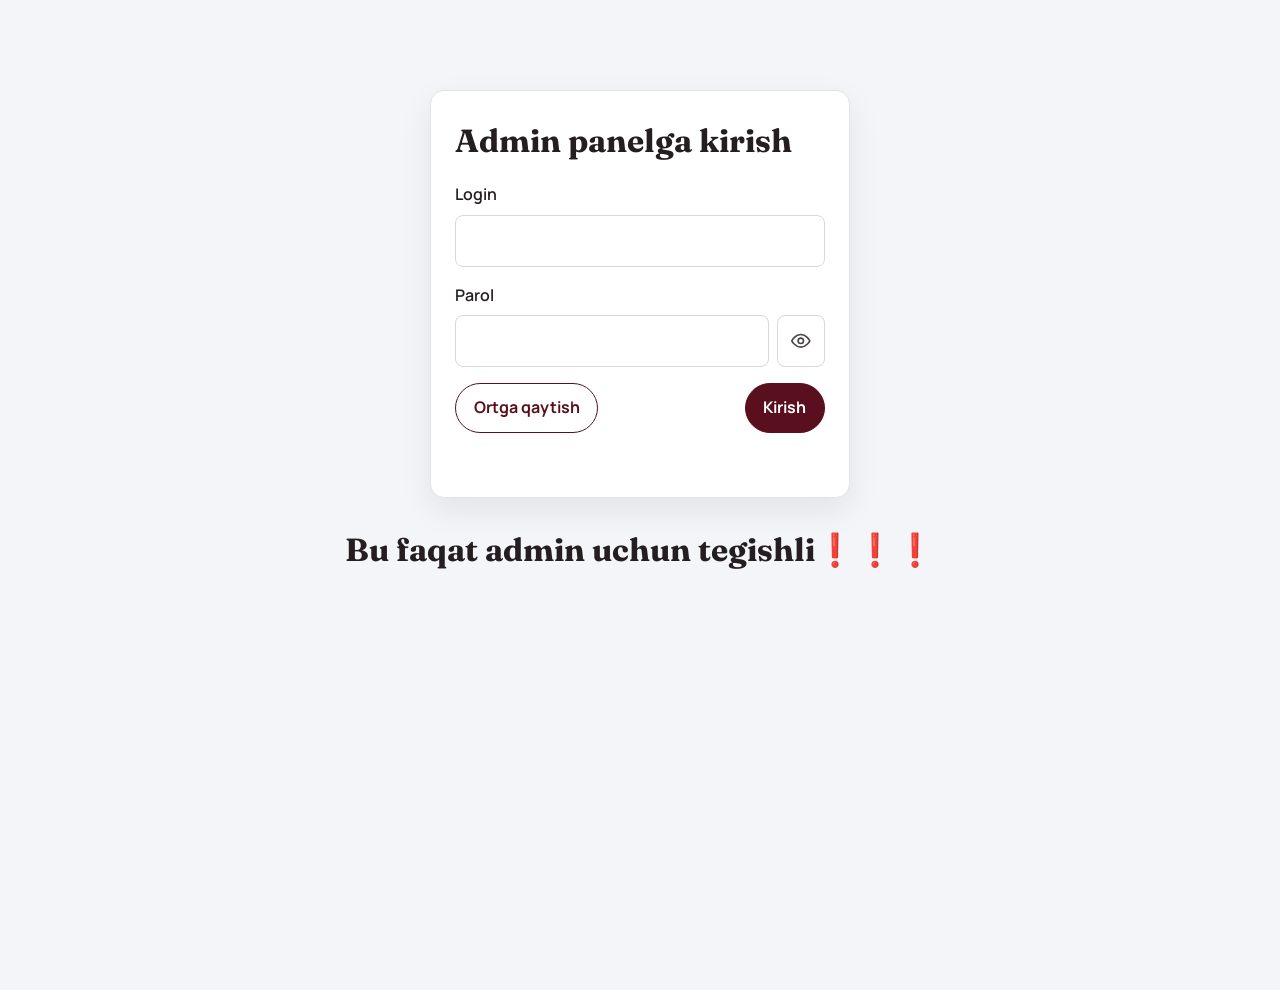
<file: admin.html>
<!DOCTYPE html>
<html lang="uz">
<head>
  <meta charset="UTF-8">
  <meta name="viewport" content="width=device-width, initial-scale=1">
  <meta name="theme-color" content="#f4f5f8">
  <title>Admin panel • 11-G</title>
  <link rel="preconnect" href="https://fonts.googleapis.com">
  <link rel="preconnect" href="https://fonts.gstatic.com" crossorigin>
  <link href="https://fonts.googleapis.com/css2?family=Fraunces:ital,wght@0,600;0,800;1,400&family=Manrope:wght@400;500;600;700&display=swap" rel="stylesheet">
  <link rel="stylesheet" href="style.css">
</head>
<body class="admin-body">
  <form class="admin-login" id="admin-login">
    <h1>Admin panelga kirish</h1>
    <label>Login<input id="admin-username" type="text" autocomplete="username" required></label>
    <label>Parol
      <span class="password-field">
        <input id="admin-password" type="password" autocomplete="current-password" required>
        <button class="password-toggle" id="toggle-password" type="button" aria-label="Parolni ko‘rsatish" aria-pressed="false">
          <svg viewBox="0 0 24 24" aria-hidden="true" focusable="false">
            <path d="M2 12s3.6-7 10-7 10 7 10 7-3.6 7-10 7-10-7-10-7Z"></path>
            <circle cx="12" cy="12" r="3"></circle>
            <path class="eye-slash" d="m3 3 18 18"></path>
          </svg>
        </button>
      </span>
    </label>
    <div class="admin-login-actions">
      <a class="admin-button admin-button-secondary" href="./index.html">Ortga qaytish</a>
      <button class="admin-button" type="submit">Kirish</button>
    </div>
    <p id="login-status" role="status" aria-live="polite"></p>
  </form>
<br>
  <h1 class="admin-owner-note">Bu faqat admin uchun tegishli❗️❗️❗️</h1>
  <main class="admin-shell">
    <header class="admin-header">
      <div>
        <p class="hero-small">11-G sinf • Bitiruv</p>
        <h1>Admin panel</h1>
      </div>
      <div class="admin-header-actions">
        <a class="btn" href="./index.html">Saytni ko‘rish</a>
      </div>
    </header>

    <p class="admin-warning">
      Admin paneldagi o‘zgarishlar shu brauzerda saqlanadi. Boshqa telefonlarda ko‘rinishi uchun
      “GitHub uchun ma’lumotni yuklab olish”ni bosing, so‘ng yuklangan published-data.js faylini GitHub’ga
      joylang va Commit changes qiling. Rasmlarni qo‘shgan brauzer/profildan eksport qiling.
    </p>

    <section class="admin-card">
      <h2>Bosh sahifa</h2>
      <div class="admin-fields">
        <div class="field-wide hero-image-field">
          <span>Bosh sahifa rasmi</span>
          <label class="admin-button admin-button-secondary upload-button" id="hero-image-upload-wrap">
            <span id="hero-image-action-text">Rasm tanlash</span>
            <input id="hero-image-file" type="file" accept="image/*">
          </label>
          <span id="hero-image-note">Rasmni xohlagan payt almashtirishingiz mumkin.</span>
          <img id="hero-image-preview" class="hero-image-preview" alt="Bosh sahifa rasmi" hidden>
          <button class="admin-button admin-button-remove" id="remove-hero-image" type="button" hidden>Rasmni o‘chirish</button>
        </div>
        <label class="field-wide">Izoh<textarea id="hero-subtitle" rows="2"></textarea></label>
        <label>Footer matni<input id="footer-text" type="text"></label>
        <label>Instagram havolasi<input id="instagram-url" type="url" placeholder="https://www.instagram.com/..."></label>
      </div>
    </section>

    <section class="admin-card">
      <div class="admin-section-heading">
        <h2>Iqtiboslar</h2>
        <button class="admin-button admin-button-secondary" id="add-quote" type="button">+ Iqtibos qo‘shish</button>
      </div>
      <div class="admin-quotes" id="admin-quotes"></div>
    </section>

    <section class="admin-card">
      <div class="admin-section-heading">
        <div>
          <h2>Galereya</h2>
          <p>Rasmlar hajmi sayt uchun moslab kichraytiriladi.</p>
        </div>
        <label class="admin-button admin-button-secondary upload-button">
          + Rasm tanlash
          <input id="photo-files" type="file" accept="image/*" multiple>
        </label>
      </div>
      <div class="admin-photos" id="admin-photos"></div>
    </section>

    <section class="admin-card admin-share">
      <div>
        <h2>Sayt havolasi</h2>
        <p>Havolani nusxalang yoki qurilmangizdagi ulashish oynasidan foydalaning.</p>
      </div>
      <div class="share-controls">
        <input id="site-url" type="url" readonly aria-label="Sayt havolasi">
        <button class="admin-button" id="share-site" type="button">Ulashish / nusxalash</button>
      </div>
      <button class="admin-button admin-button-secondary" id="export-site-data" type="button">GitHub uchun ma’lumotni yuklab olish</button>
      <div class="admin-publish-help">
        <p>Yuklangan faylni GitHub’da repo’ning asosiy papkasiga joylang. Eski published-data.js faylini almashtirib, <strong>Commit changes</strong> bosing.</p>
        <a class="admin-button admin-button-secondary" id="github-upload-link" href="#" target="_blank" rel="noopener noreferrer" hidden>GitHub’da fayl yuklash</a>
      </div>
    </section>

    <div class="admin-actions">
      <p id="admin-status" role="status" aria-live="polite"></p>
      <button class="admin-button" id="save-settings" type="button">O‘zgarishlarni saqlash</button>
      <button class="admin-button admin-button-secondary" id="admin-logout" type="button">Login/parolga qaytish</button>
    </div>
  </main>
  <script src="published-data.js"></script>
  <script src="site-data.js"></script>
  <script src="admin-auth.js"></script>
  <script src="admin.js"></script>
</body>
</html>
</file>
<file: style.css>
:root{
  --bordo:#5a0f1e;
  --bordo-dark:#3d0a14;
  --bordo-light:#7a1a2e;
  --oq:#ffffff;
  --oq-soft:rgba(255,255,255,.78);
  --chiziq:rgba(255,255,255,.22);
}
*{box-sizing:border-box;margin:0;padding:0}
html{scroll-behavior:smooth}
body{
  background:var(--bordo);
  color:var(--oq);
  font-family:'Manrope',system-ui,sans-serif;
  line-height:1.6;
  overflow-x:hidden;
  transition:background .25s,color .25s;
}
h1,h2,blockquote{font-family:'Fraunces',Georgia,serif}

body.light-theme{
  --bordo:#ffffff;
  --bordo-dark:#f3f4f6;
  --bordo-light:#fafafa;
  --oq:#241e20;
  --oq-soft:rgba(36,30,32,.76);
  --chiziq:rgba(36,30,32,.18);
}
.theme-toggle{
  position:fixed;top:1rem;right:1rem;z-index:101;
  width:2.75rem;height:2.75rem;padding:0;border:1px solid var(--chiziq);border-radius:50%;
  display:grid;place-items:center;font-size:1.1rem;
  background:rgba(61,10,20,.82);color:#fff;
  cursor:pointer;
  opacity:0;visibility:hidden;pointer-events:none;
  transition:background .2s,color .2s,border-color .2s,opacity .2s,visibility .2s;
}
body.intro-finished .theme-toggle{opacity:1;visibility:visible;pointer-events:auto}
.theme-toggle:hover{background:#fff;color:#3d0a14}
.light-theme .theme-toggle{background:#fff;color:#241e20}
.light-theme .theme-toggle:hover{background:#241e20;color:#fff}

/* ---------- Kirish animatsiyasi ---------- */
.intro{
  position:fixed;inset:0;z-index:100;
  background:var(--bordo-dark);
  display:grid;place-items:center;
  transition:transform 1s cubic-bezier(.77,0,.18,1);
}
.intro.hide{transform:translateY(-100%)}
.envelope{
  position:relative;width:min(82vw,460px);height:clamp(200px,44vw,290px);
  perspective:1000px;filter:drop-shadow(0 20px 24px rgba(0,0,0,.2))
}
.envelope-back{
  position:absolute;inset:0;border-radius:12px;
  background:linear-gradient(145deg,#8a263b,#681326)
}
.envelope-paper{
  position:absolute;z-index:1;left:8%;right:8%;bottom:5%;height:88%;
  display:grid;place-items:center;border-radius:5px;background:#fff;color:var(--bordo);
  box-shadow:0 3px 12px rgba(0,0,0,.16);
  transform:translateY(60%);animation:letter-open 1s .75s cubic-bezier(.2,.8,.2,1) forwards
}
.light-theme .envelope-paper{color:#5a0f1e}
.envelope-paper span{
  font-family:'Fraunces',Georgia,serif;font-size:clamp(3.5rem,16vw,6.5rem);
  line-height:1;font-weight:800;opacity:0;
  animation:letter-title .65s 1.35s ease-out forwards
}
.envelope-front{
  position:absolute;inset:0;z-index:3;border-radius:12px;
  background:linear-gradient(145deg,#7b1b31,#5a0f1e);
  clip-path:polygon(0 0,50% 58%,100% 0,100% 100%,0 100%)
}
.envelope-flap{
  position:absolute;inset:0;z-index:4;border-radius:12px;
  background:#8b2a3e;clip-path:polygon(0 0,100% 0,50% 58%);
  transform-origin:top;backface-visibility:hidden;
  animation:flap-open .8s .35s cubic-bezier(.2,.8,.2,1) forwards
}
@keyframes flap-open{to{transform:rotateX(-180deg)}}
@keyframes letter-open{to{transform:translateY(-38%)}}
@keyframes letter-title{to{opacity:1;transform:translateY(0)}}

/* ---------- Hero ---------- */
.hero{
  min-height:100vh;min-height:100svh;
  display:flex;flex-direction:column;align-items:center;justify-content:center;
  text-align:center;padding:2rem;
  background:radial-gradient(circle at 50% 40%,var(--bordo-light) 0%,var(--bordo) 55%,var(--bordo-dark) 100%);
}
.light-theme .hero{background:radial-gradient(circle at 50% 40%,#fff 0%,#fafafa 55%,#f3f4f6 100%)}
.hero-small{font-size:1.1rem;letter-spacing:.04em;color:var(--oq-soft)}
.hero-title{
  width:min(92vw,1000px);
  height:min(62vh,640px);
  line-height:.95;font-weight:800;
}
.hero-photo-wrap{display:block;position:relative;width:100%;height:100%}
.hero-logo{display:block;width:100%;height:100%;object-fit:cover}
.hero-title[hidden]{display:none}
.hero-sub{max-width:32ch;font-size:1.15rem;color:var(--oq-soft);margin:1rem 0 2rem}
.hero > *{opacity:0;transform:translateY(24px)}
body.ready .hero > *{animation:chiq .9s cubic-bezier(.2,.8,.2,1) forwards}
body.ready .hero > *:nth-child(1){animation-delay:.3s}
body.ready .hero > *:nth-child(2){animation-delay:.5s}
body.ready .hero > *:nth-child(3){animation-delay:.8s}
body.ready .hero > *:nth-child(4){animation-delay:1s}
@keyframes chiq{to{opacity:1;transform:none}}

.btn{
  display:inline-block;padding:.8rem 1.8rem;
  border:1.5px solid var(--oq);border-radius:999px;
  color:var(--oq);text-decoration:none;font-weight:600;
  transition:background .25s,color .25s;
}
.btn:hover,.btn:focus-visible{background:var(--oq);color:var(--bordo)}

/* ---------- Bo'limlar ---------- */
section{padding:5rem 1.5rem;max-width:1100px;margin:0 auto}
h2{font-size:clamp(2rem,6vw,3.2rem);margin-bottom:2rem;font-weight:600}

.quotes{display:grid;gap:1.5rem;grid-template-columns:repeat(auto-fit,minmax(260px,1fr))}
blockquote{
  font-size:1.35rem;font-style:italic;font-weight:400;line-height:1.5;
  border-left:3px solid var(--oq);padding:.4rem 0 .4rem 1.2rem;
}
cite{display:block;margin-top:.8rem;font-family:'Manrope',sans-serif;font-style:normal;font-size:.95rem;font-weight:600;color:var(--oq-soft)}

.note{color:var(--oq-soft);margin:-1rem 0 2rem;font-size:.95rem}

/* ---------- Galereya ---------- */
.grid{display:grid;gap:1rem;grid-template-columns:repeat(auto-fill,minmax(220px,1fr))}
.foto-slot{position:relative;aspect-ratio:4/5;min-width:0}
.foto{
  aspect-ratio:4/5;border-radius:10px;overflow:hidden;
  background:var(--bordo-dark);border:1.5px dashed var(--chiziq);
  display:grid;place-items:center;color:var(--oq-soft);font-size:.95rem;
  cursor:pointer;padding:0;
}
.foto-slot .foto{width:100%;height:100%;aspect-ratio:auto}
.foto-delete{
  position:absolute;top:.5rem;right:.5rem;width:2.25rem;height:2.25rem;
  border:0;border-radius:50%;background:rgba(40,6,12,.85);
  color:var(--oq);font-size:1.75rem;line-height:1;cursor:pointer;
}
.light-theme .foto-delete{color:#fff}
.foto-delete:hover,.foto-delete:focus-visible{background:var(--oq);color:var(--bordo)}
.foto img{width:100%;height:100%;object-fit:cover;display:block;transition:transform .5s}
.foto:hover img{transform:scale(1.05)}
.hero-logo,.foto img,.lightbox img{
  -webkit-user-drag:none;user-select:none;-webkit-user-select:none
}
.foto.bosh{cursor:pointer}
.foto.bosh:hover{border-color:var(--oq)}
.foto.add-more{
  display:flex;align-items:center;justify-content:center;gap:.45rem;
  border-style:solid;font-size:1.35rem;font-weight:700;
  background:rgba(255,255,255,.08);
}
.light-theme .foto.add-more{background:rgba(0,0,0,.035)}
.light-theme .foto.add-more:hover{background:rgba(0,0,0,.08)}
.foto.add-more span:first-child{font-size:1.8rem;line-height:1}
.foto.add-more:hover{background:rgba(255,255,255,.16)}
.foto.pop,.foto-slot.pop{opacity:0;transform:scale(.94)}
.foto.pop.korindi,.foto-slot.pop.korindi{opacity:1;transform:none;transition:opacity .6s,transform .6s}

footer{padding:3rem clamp(1.25rem,5vw,4rem);border-top:1px solid var(--chiziq);background:var(--bordo-dark);color:var(--oq-soft)}
.footer-inner{
  max-width:1100px;margin:0 auto;display:flex;align-items:center;
  justify-content:space-between;gap:2rem;text-align:left
}
.footer-message{display:grid;gap:.4rem}
.footer-kicker{font-size:.75rem;font-weight:700;letter-spacing:.14em}
#footer-text{font-size:1.15rem;font-weight:700;color:var(--oq)}
.footer-note{font-size:.9rem}
.footer-links{display:flex;align-items:center;justify-content:flex-end;gap:1.5rem;flex-wrap:wrap}
.footer-links a{
  display:inline-flex;align-items:center;gap:.55rem;
  color:var(--oq-soft);text-decoration:none;text-underline-offset:.25em;
  border-bottom:1px solid var(--chiziq);padding:.35rem 0;transition:color .2s,border-color .2s
}
.footer-links a[hidden]{display:none}
.footer-links #instagram-link i{font-size:1.15em;line-height:1}
.footer-links a:hover,.footer-links a:focus-visible{color:var(--oq);border-color:var(--oq)}

/* ---------- Admin panel ---------- */
.admin-body{min-height:100vh;background:#f4f5f8;color:#241e20}
.admin-login{
  display:grid;gap:1rem;width:min(100% - 2rem,420px);margin:10vh auto 0;
  padding:1.5rem;border:1px solid #e1e3e8;border-radius:14px;background:#fff;
  box-shadow:0 12px 32px rgba(32,24,28,.08)
}
.admin-login h1{font-family:'Fraunces',Georgia,serif;font-size:2rem}
.admin-login label{display:grid;gap:.45rem;font-weight:600}
.admin-login-actions{display:flex;align-items:center;justify-content:space-between;gap:.75rem}
.admin-login-actions .admin-button{display:inline-flex;align-items:center;text-decoration:none}
.admin-login input{
  width:100%;padding:.75rem .85rem;border:1px solid #d5d8df;border-radius:8px;
  background:#fff;color:#241e20;font:inherit
}
.admin-login input:focus{outline:2px solid var(--bordo);outline-offset:2px}
.password-field{display:flex;gap:.5rem}
.password-field input{min-width:0;flex:1}
.password-toggle{
  display:grid;place-items:center;width:3rem;flex:none;border:1px solid #d5d8df;border-radius:8px;
  background:#fff;color:#4b4347;cursor:pointer
}
.password-toggle:hover{background:#f4f5f8}
.password-toggle svg{width:1.35rem;height:1.35rem;fill:none;stroke:currentColor;stroke-width:1.8;stroke-linecap:round;stroke-linejoin:round}
.password-toggle .eye-slash{display:none}
.password-toggle[aria-pressed="true"] .eye-slash{display:block}
.admin-login #login-status{min-height:1.5em;color:#b42318}
.admin-owner-note{text-align:center}
html:not(.admin-authenticated) .admin-shell{display:none}
html.admin-authenticated .admin-login{display:none}
.admin-shell{width:min(100% - 2rem,1000px);margin:0 auto;padding:3rem 0 5rem}
.admin-header,.admin-section-heading,.admin-actions,.admin-share,.share-controls{
  display:flex;align-items:center;justify-content:space-between;gap:1rem;
}
.admin-header-actions{display:flex;align-items:center;gap:.75rem}
.admin-header{margin-bottom:1.5rem}
.admin-header h1{font-family:'Fraunces',Georgia,serif;font-size:clamp(2.4rem,8vw,4rem);line-height:1.1}
.admin-body .hero-small,.admin-body .admin-card p{color:#655d62}
.admin-warning,.admin-card{
  border:1px solid #e1e3e8;border-radius:14px;background:#fff;
  box-shadow:0 8px 24px rgba(32,24,28,.045)
}
.admin-warning{padding:1rem 1.2rem;margin-bottom:1.25rem;color:#655d62}
.admin-card{padding:1.5rem;margin-bottom:1.25rem}
.admin-card h2{margin-bottom:1rem;font-size:clamp(1.7rem,5vw,2.25rem)}
.admin-card p{color:var(--oq-soft)}
.admin-fields{display:grid;grid-template-columns:repeat(2,minmax(0,1fr));gap:1rem}
.admin-fields label{display:grid;gap:.45rem;font-weight:600}
.admin-fields .field-wide{grid-column:1/-1}
.hero-image-field{display:grid;gap:.5rem;font-weight:600}
.hero-image-field .upload-button{width:max-content}
.hero-image-field #hero-image-note{font-size:.9rem;font-weight:400;color:#655d62}
.hero-image-preview{display:block;width:min(100%,360px);max-height:300px;object-fit:contain;border:1px solid #e1e3e8;border-radius:10px;background:#f4f5f8}
.hero-image-preview[hidden]{display:none}
.admin-fields input,.admin-fields textarea,.quote-editor input,.quote-editor textarea,.share-controls input{
  width:100%;padding:.75rem .85rem;border:1px solid #d5d8df;border-radius:8px;
  background:#fff;color:#241e20;font:inherit;
}
.admin-fields input:focus,.admin-fields textarea:focus,.quote-editor input:focus,.quote-editor textarea:focus,.share-controls input:focus{
  outline:2px solid var(--bordo);outline-offset:2px
}
.admin-fields input::placeholder,.quote-editor input::placeholder{color:#7a7277}
.admin-section-heading{margin-bottom:1rem}
.admin-section-heading h2{margin-bottom:.2rem}
.admin-button{
  border:1px solid var(--bordo);border-radius:999px;padding:.7rem 1.1rem;
  background:var(--bordo);color:#fff;font:inherit;font-weight:700;cursor:pointer;
  transition:background .2s,color .2s;
}
.admin-button:hover,.admin-button:focus-visible{background:#fff;color:var(--bordo)}
.admin-button-secondary{background:#fff;color:var(--bordo)}
.admin-button-secondary:hover,.admin-button-secondary:focus-visible{background:var(--bordo);color:#fff}
.admin-button-remove{padding:.45rem .8rem;font-size:.85rem}
.upload-button{position:relative;overflow:hidden;white-space:nowrap}
.upload-button input{position:absolute;inset:0;width:100%;height:100%;opacity:0;cursor:pointer}
.admin-quotes{display:grid;gap:.75rem}
.quote-editor{display:grid;grid-template-columns:minmax(0,1fr) minmax(140px,.35fr) auto;gap:.75rem;align-items:center}
.admin-photos{display:grid;grid-template-columns:repeat(auto-fill,minmax(150px,1fr));gap:1rem}
.admin-photo{position:relative;overflow:hidden;border:1px solid #e1e3e8;border-radius:10px}
.admin-photo img{display:block;width:100%;aspect-ratio:4/5;object-fit:cover}
.admin-photo .admin-button{position:absolute;top:.5rem;right:.5rem}
.admin-empty{padding:.5rem 0}
.admin-share{align-items:flex-start}
.admin-publish-help{display:grid;gap:.75rem;max-width:38rem;color:#655d62}
.admin-publish-help a{width:max-content;text-decoration:none}
.admin-publish-help a[hidden]{display:none}
.share-controls{flex:1}
.share-controls input{min-width:0}
.admin-actions{position:sticky;bottom:1rem;padding:1rem 1.2rem;border:1px solid #e1e3e8;border-radius:12px;background:#fff;box-shadow:0 8px 24px rgba(0,0,0,.08)}
#admin-status{color:#655d62}
#admin-status.error{color:#b42318}

/* ---------- Lightbox ---------- */
.lightbox{
  position:fixed;inset:0;z-index:90;background:rgba(40,6,12,.94);
  display:none;place-items:center;padding:1rem;
}
.lightbox.open{display:grid}
.lightbox img{max-width:100%;max-height:90vh;border-radius:8px}
.close{
  position:absolute;top:1rem;right:1.2rem;background:none;border:0;
  color:var(--oq);font-size:2.6rem;line-height:1;cursor:pointer;
}
.light-theme .lightbox .close{color:#fff}
a:focus-visible,button:focus-visible{outline:3px solid var(--oq);outline-offset:3px}

@media (max-width:700px){
  .footer-inner{align-items:flex-start;flex-direction:column;gap:1.5rem}
  .footer-links{justify-content:flex-start;gap:1rem}
  .admin-shell{padding-top:2rem}
  .admin-header,.admin-section-heading,.admin-share{align-items:flex-start;flex-direction:column}
  .admin-header{flex-direction:row;align-items:center}
  .admin-header-actions{align-items:flex-end;flex-direction:column}
  .admin-fields{grid-template-columns:1fr}
  .admin-fields .field-wide{grid-column:auto}
  .quote-editor{grid-template-columns:1fr auto}
  .quote-editor textarea{grid-column:1/-1}
  .share-controls{width:100%;align-items:stretch;flex-direction:column}
  .admin-actions{align-items:flex-start;flex-direction:column}
}

@media (prefers-reduced-motion:reduce){
  *{animation-duration:.01s!important;animation-delay:0s!important;transition-duration:.01s!important}
}
</file>
